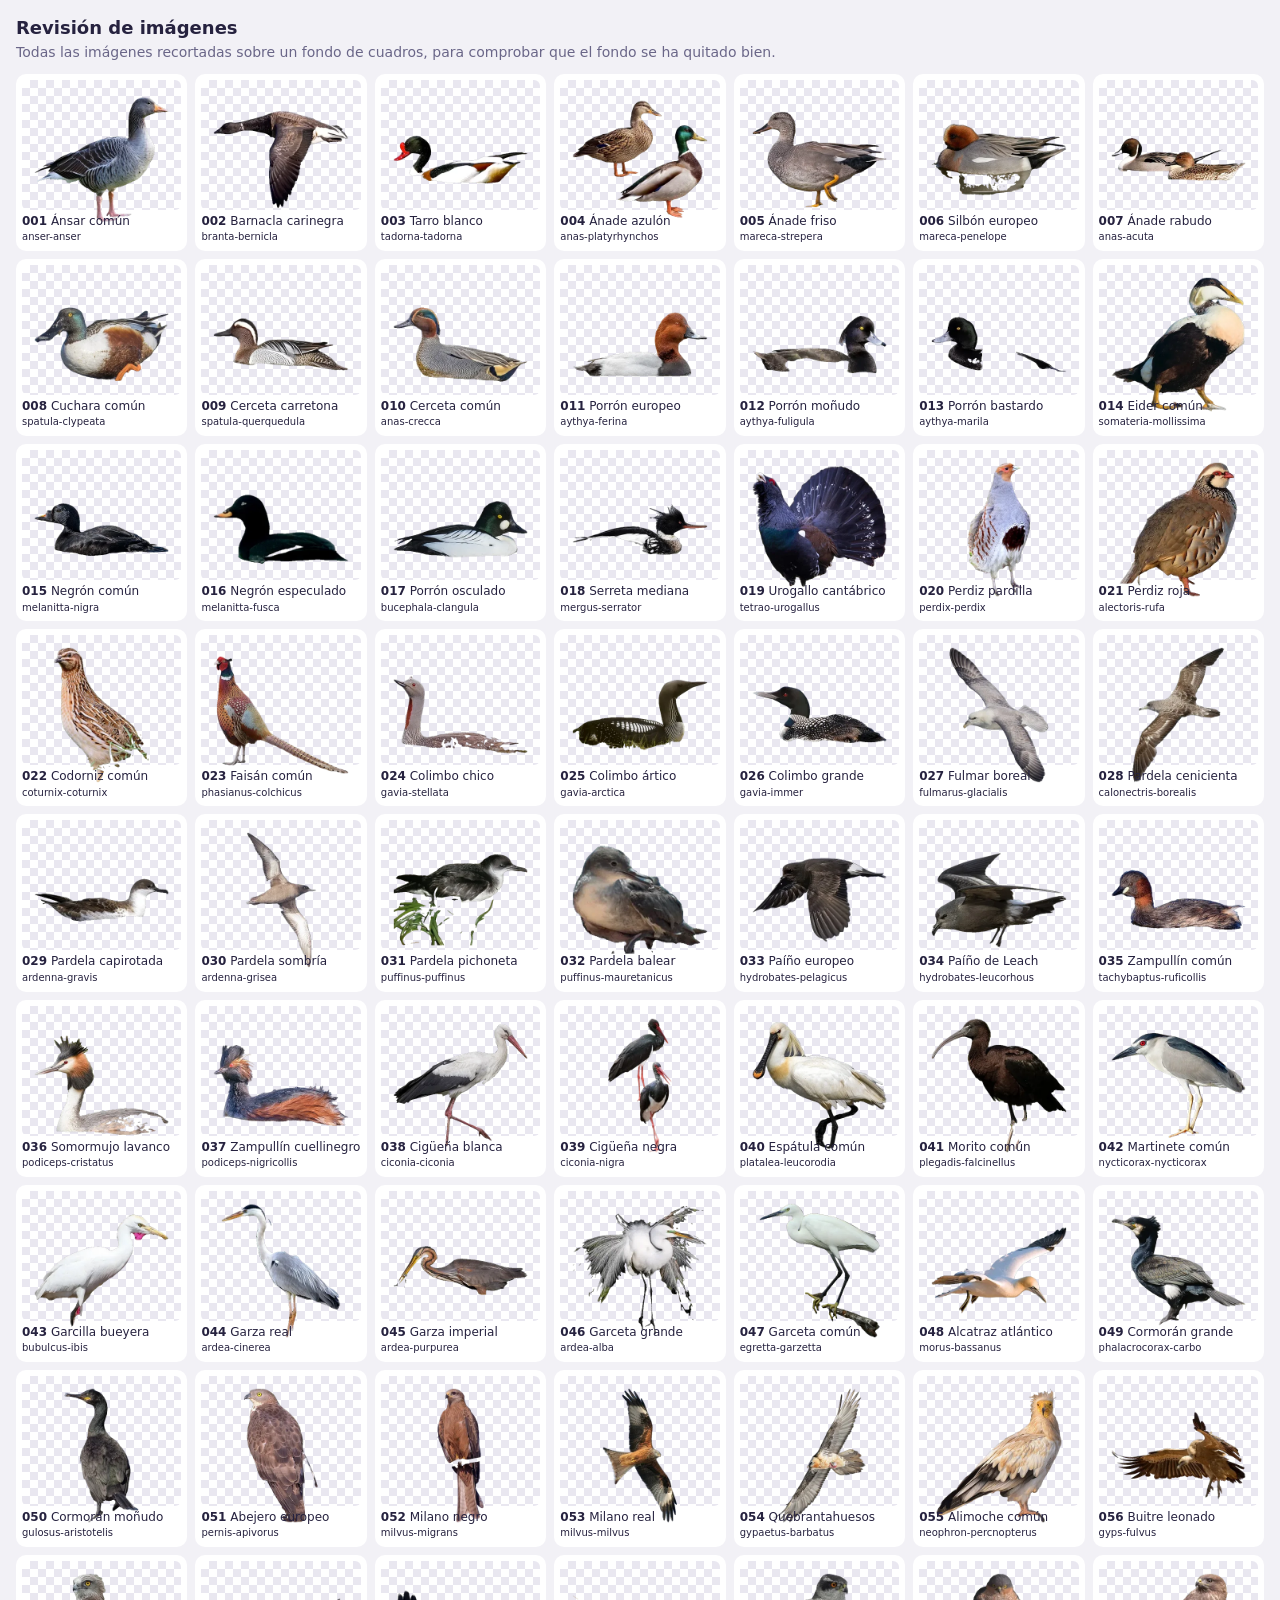
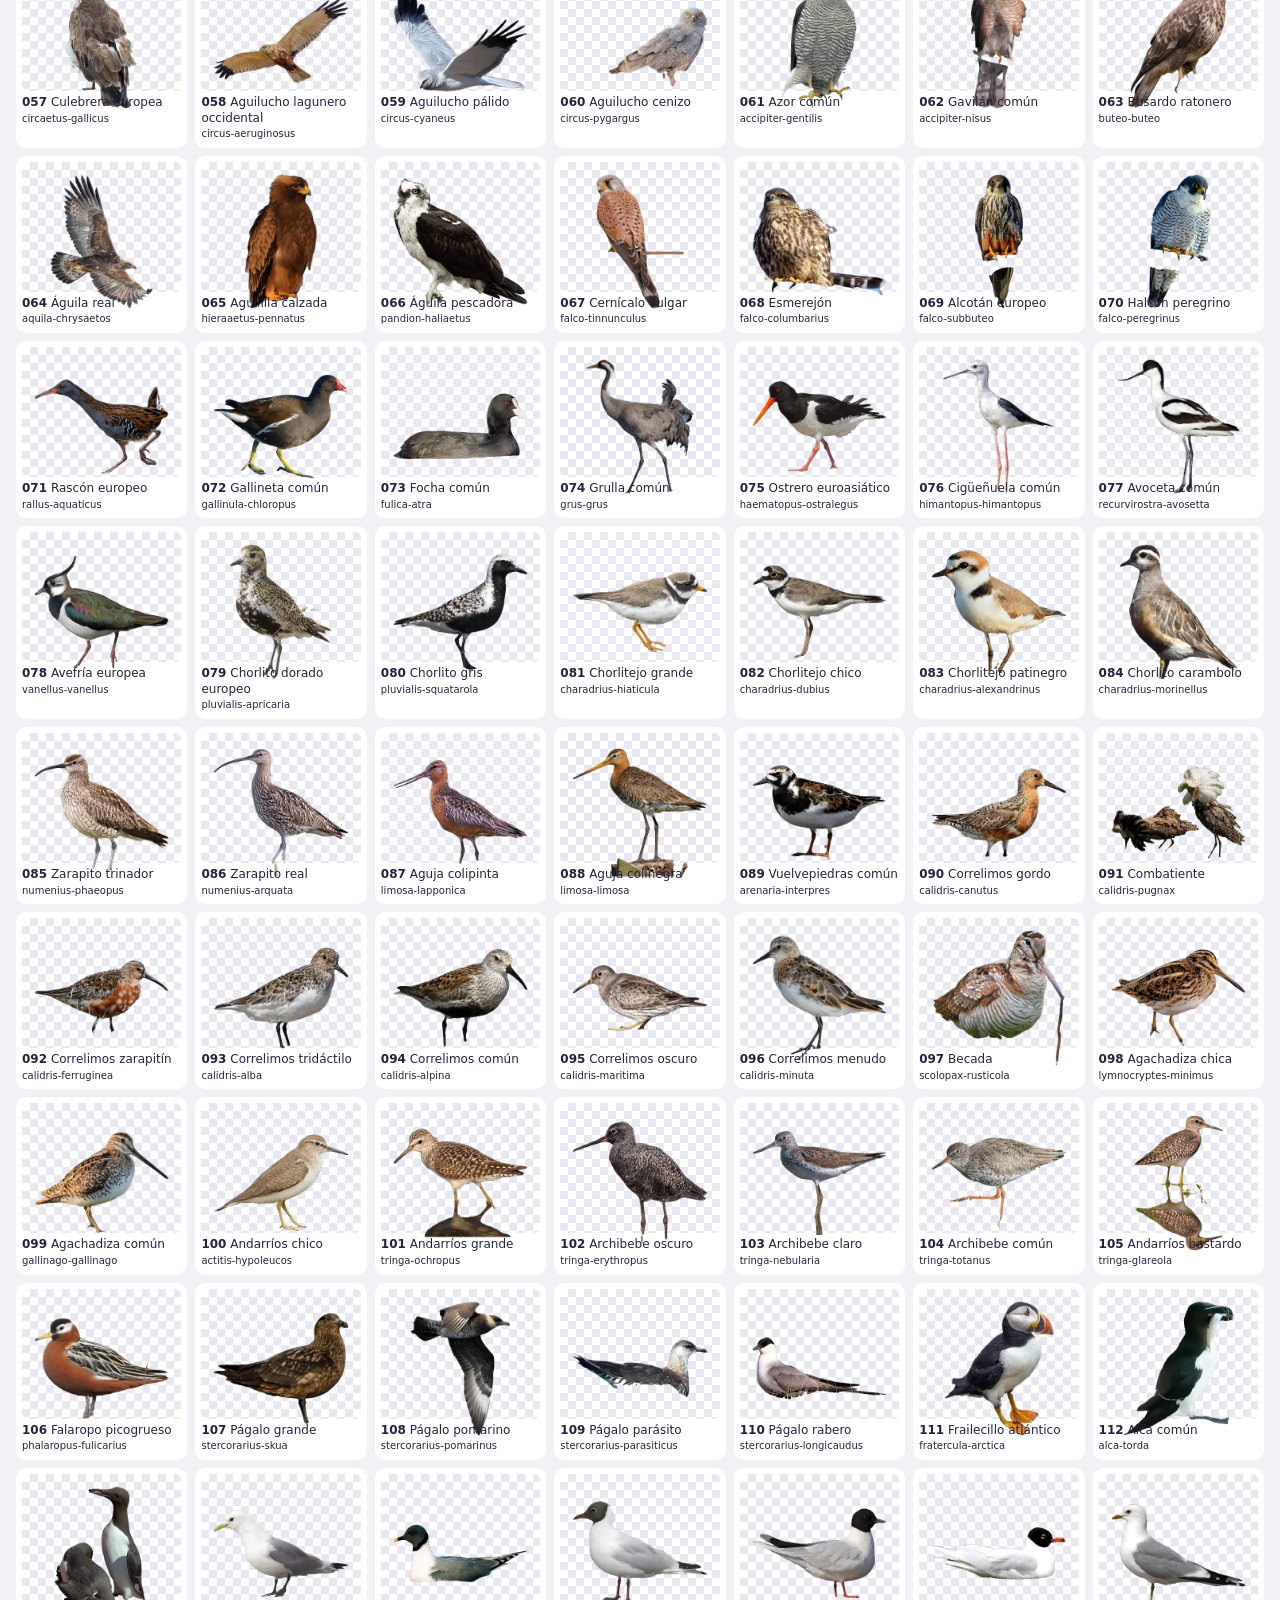
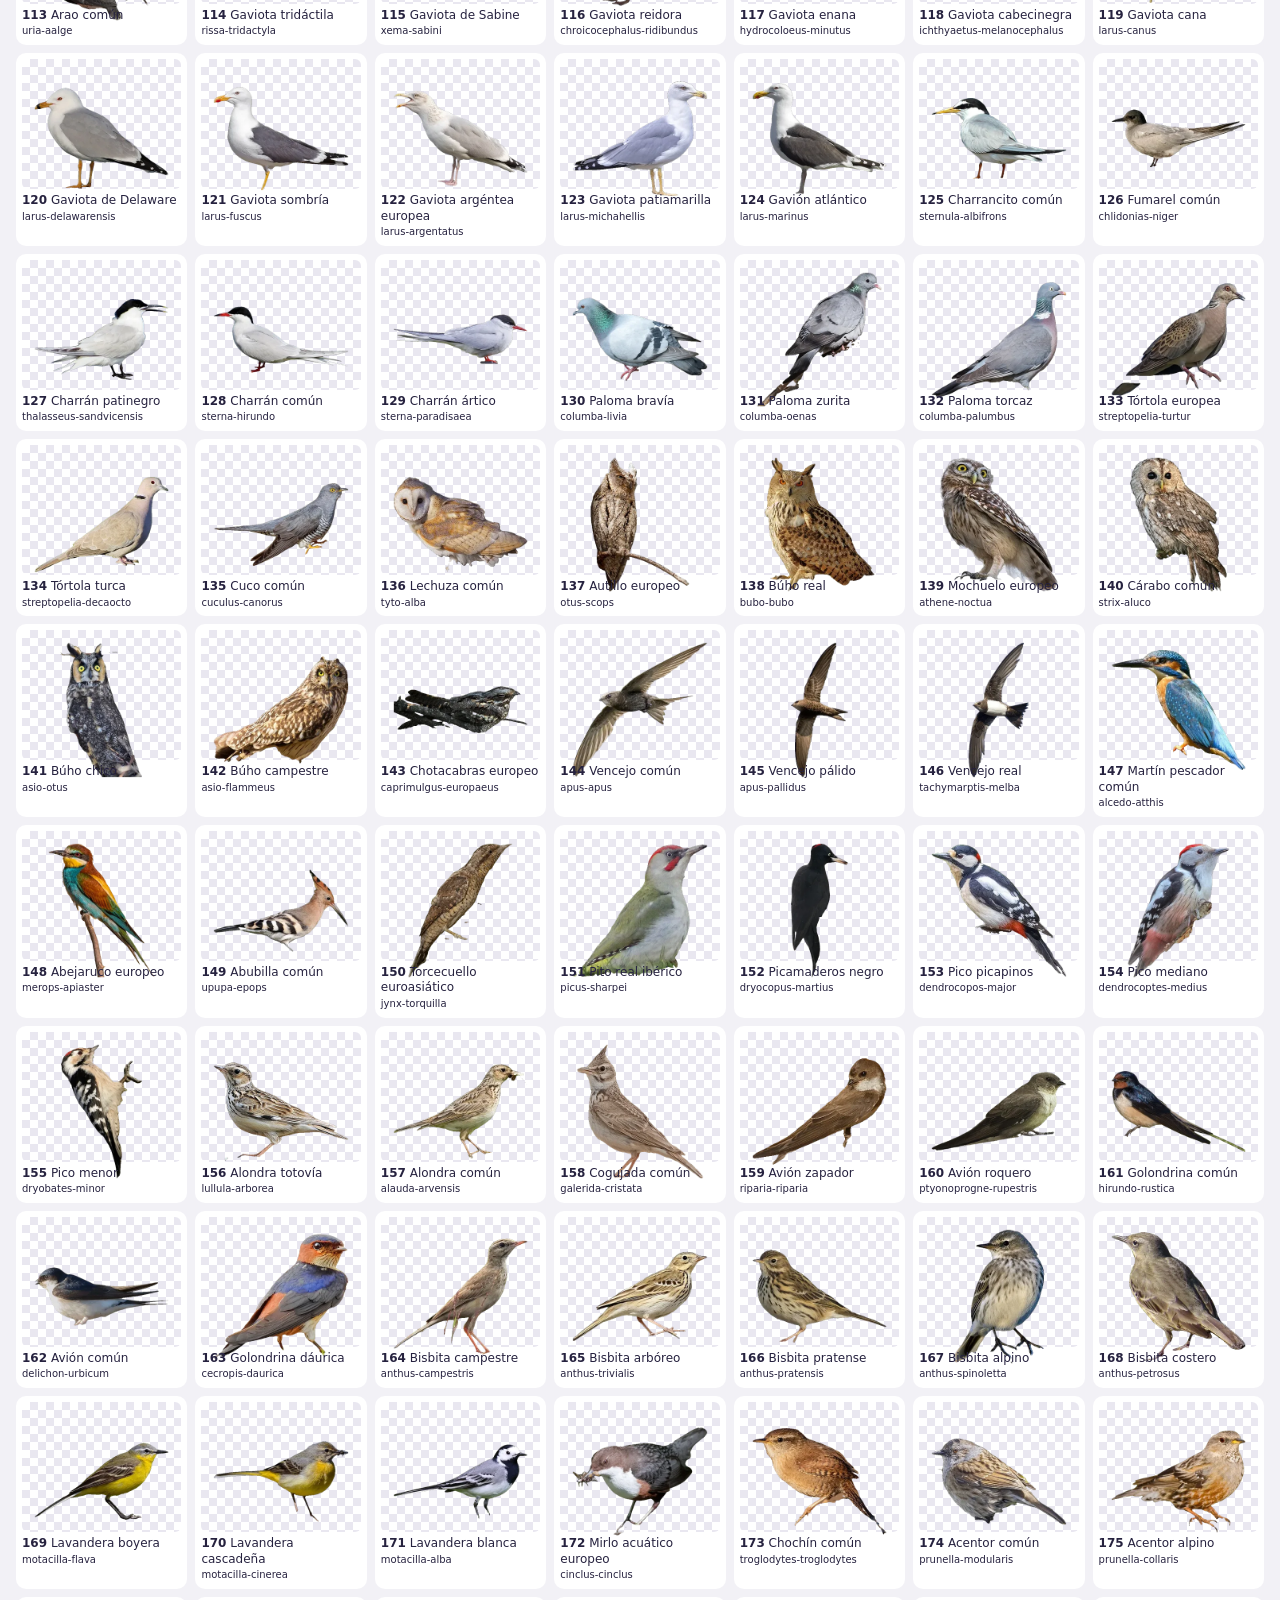
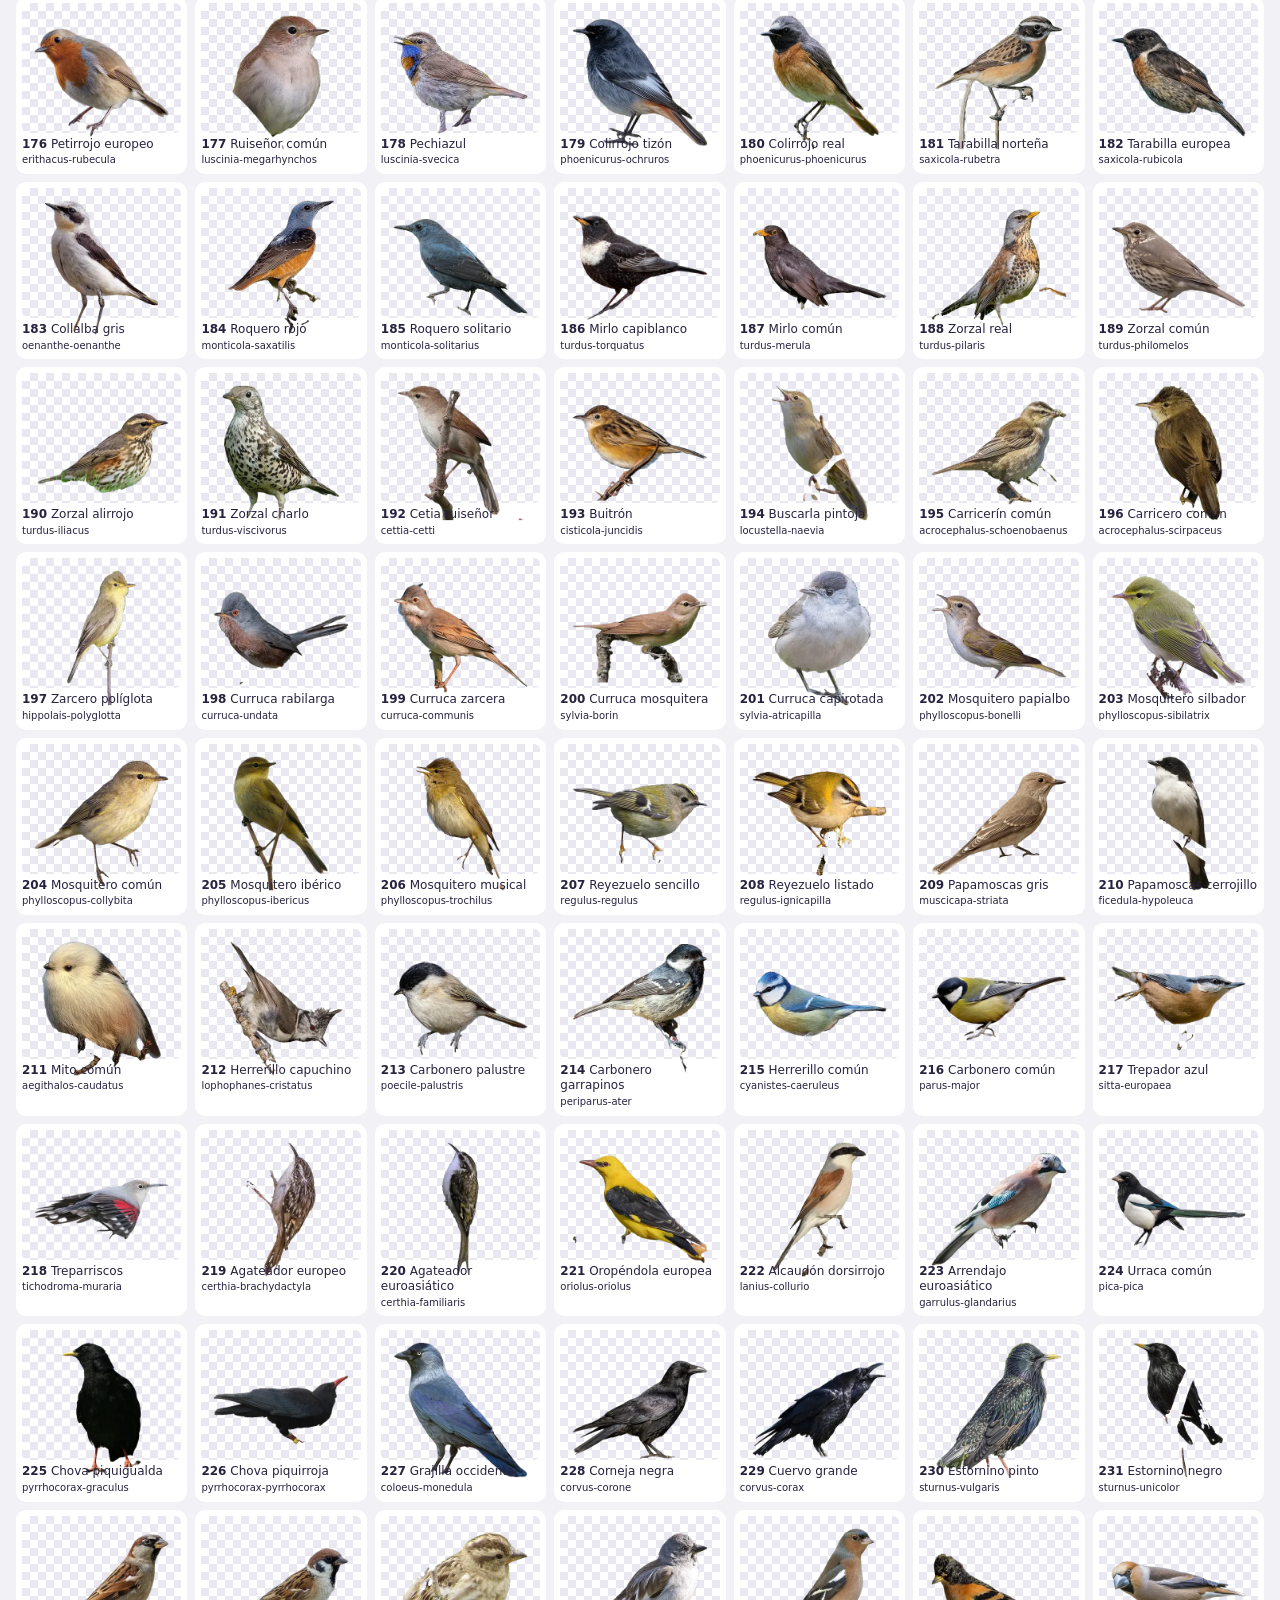
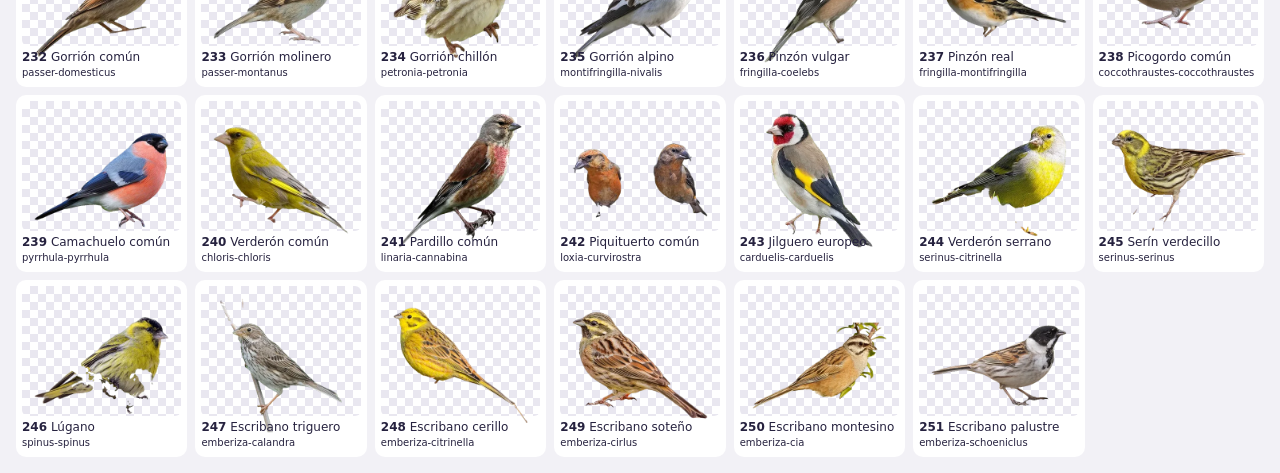
<file: herramientas/revision.html>
<!doctype html>
<html lang="es">
<head>
  <meta charset="utf-8">
  <meta name="viewport" content="width=device-width, initial-scale=1">
  <title>Revisión de imágenes · Avedex</title>
  <style>
    body { margin: 0; padding: 16px; font: 14px/1.3 system-ui, sans-serif; background: #F2F1F6; color: #26223F; }
    h1 { margin: 0 0 4px; font-size: 18px; }
    p { margin: 0 0 12px; color: #6A6688; }
    .rejilla { display: grid; grid-template-columns: repeat(auto-fill, minmax(150px, 1fr)); gap: 8px; }
    figure { margin: 0; padding: 6px; border-radius: 10px; background: #fff; }
    .caja { display: grid; place-items: center; height: 130px; border-radius: 6px; background: repeating-conic-gradient(#E9E7F0 0 25%, #fff 0 50%) 0 0 / 16px 16px; }
    .caja img { max-width: 100%; max-height: 100%; }
    figcaption { margin-top: 4px; font-size: 12px; }
    b { font-variant-numeric: tabular-nums; }
  </style>
</head>
<body>
  <h1>Revisión de imágenes</h1>
  <p>Todas las imágenes recortadas sobre un fondo de cuadros, para comprobar que el fondo se ha quitado bien.</p>
  <div id="rejilla" class="rejilla"></div>
  <script>
    fetch("../datos/especies.json")
      .then((respuesta) => respuesta.json())
      .then(({ especies }) => {
        document.getElementById("rejilla").innerHTML = especies.map((e) => `
          <figure>
            <div class="caja"><img loading="lazy" src="../${e.imagen}" alt=""></div>
            <figcaption><b>${String(e.numero).padStart(3, "0")}</b> ${e.nombre}<br><small>${e.id}</small></figcaption>
          </figure>`).join("");
      });
  </script>
</body>
</html>
</file>
